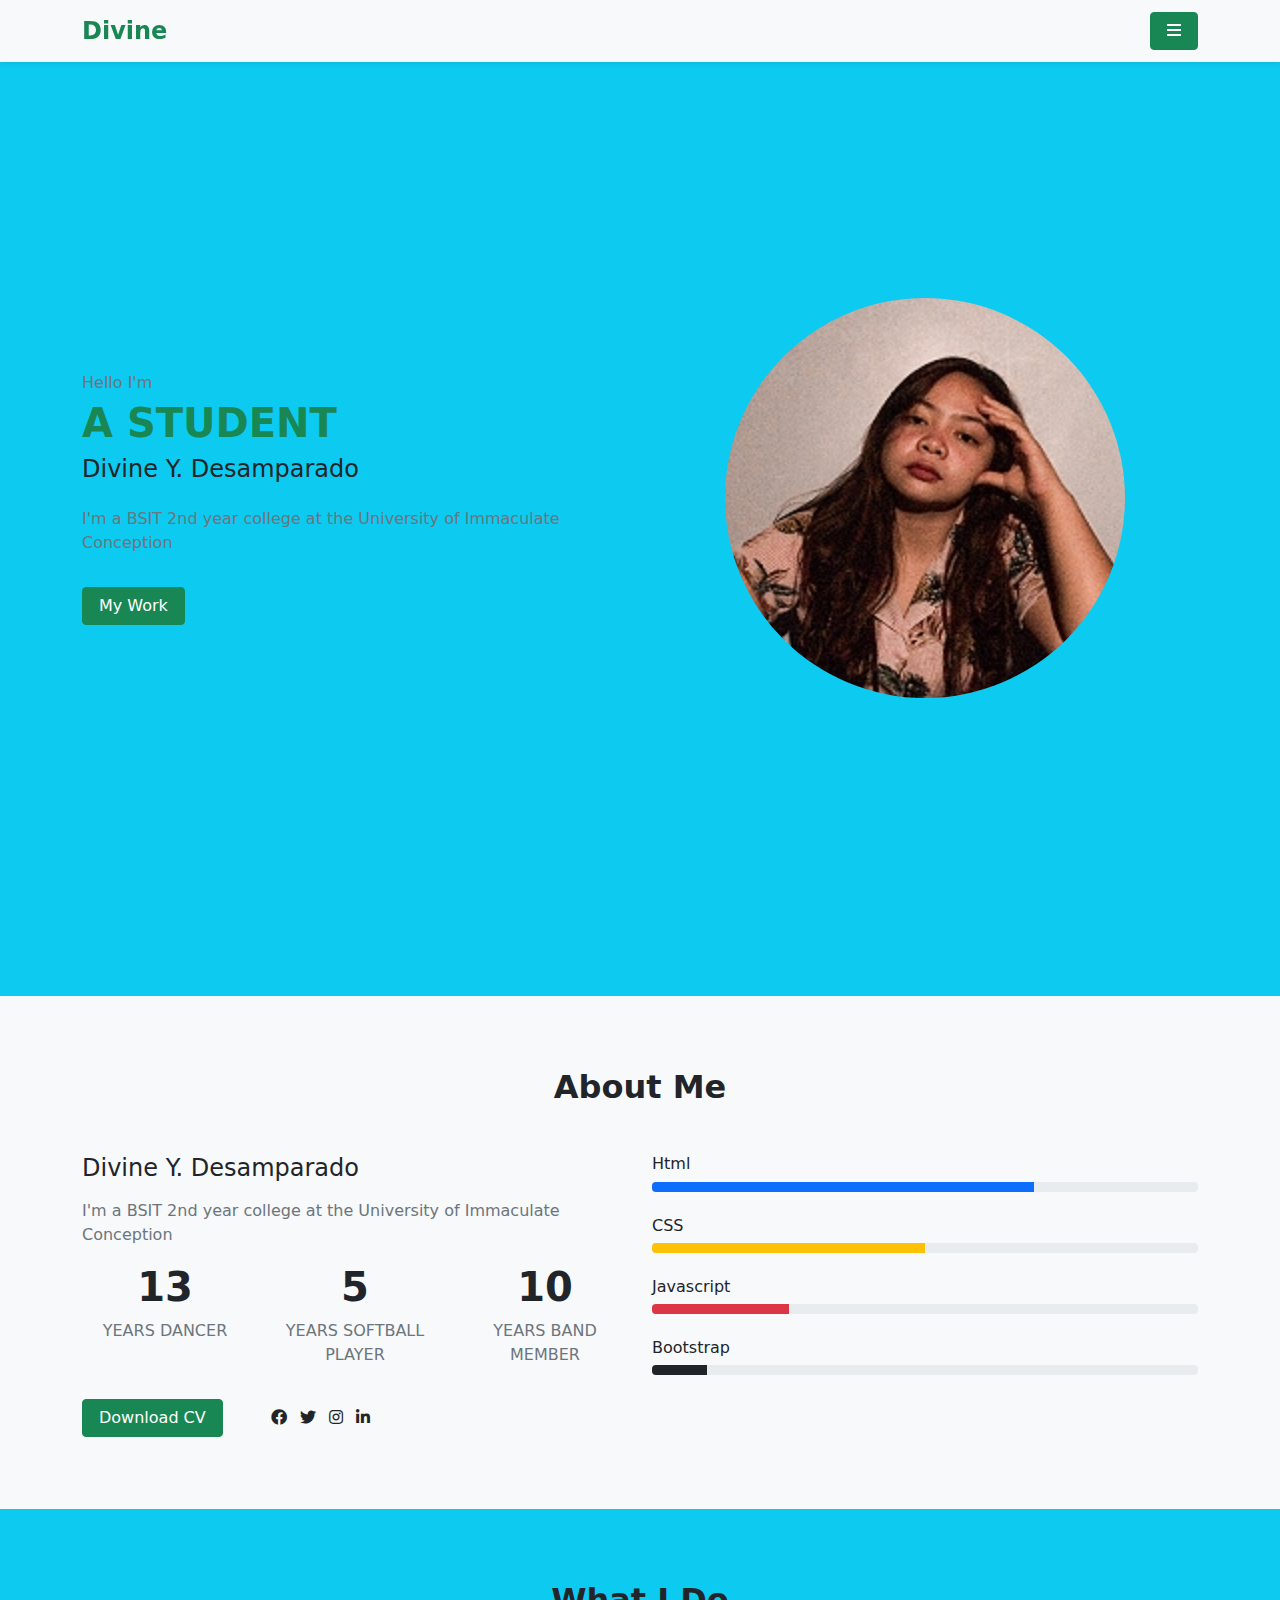
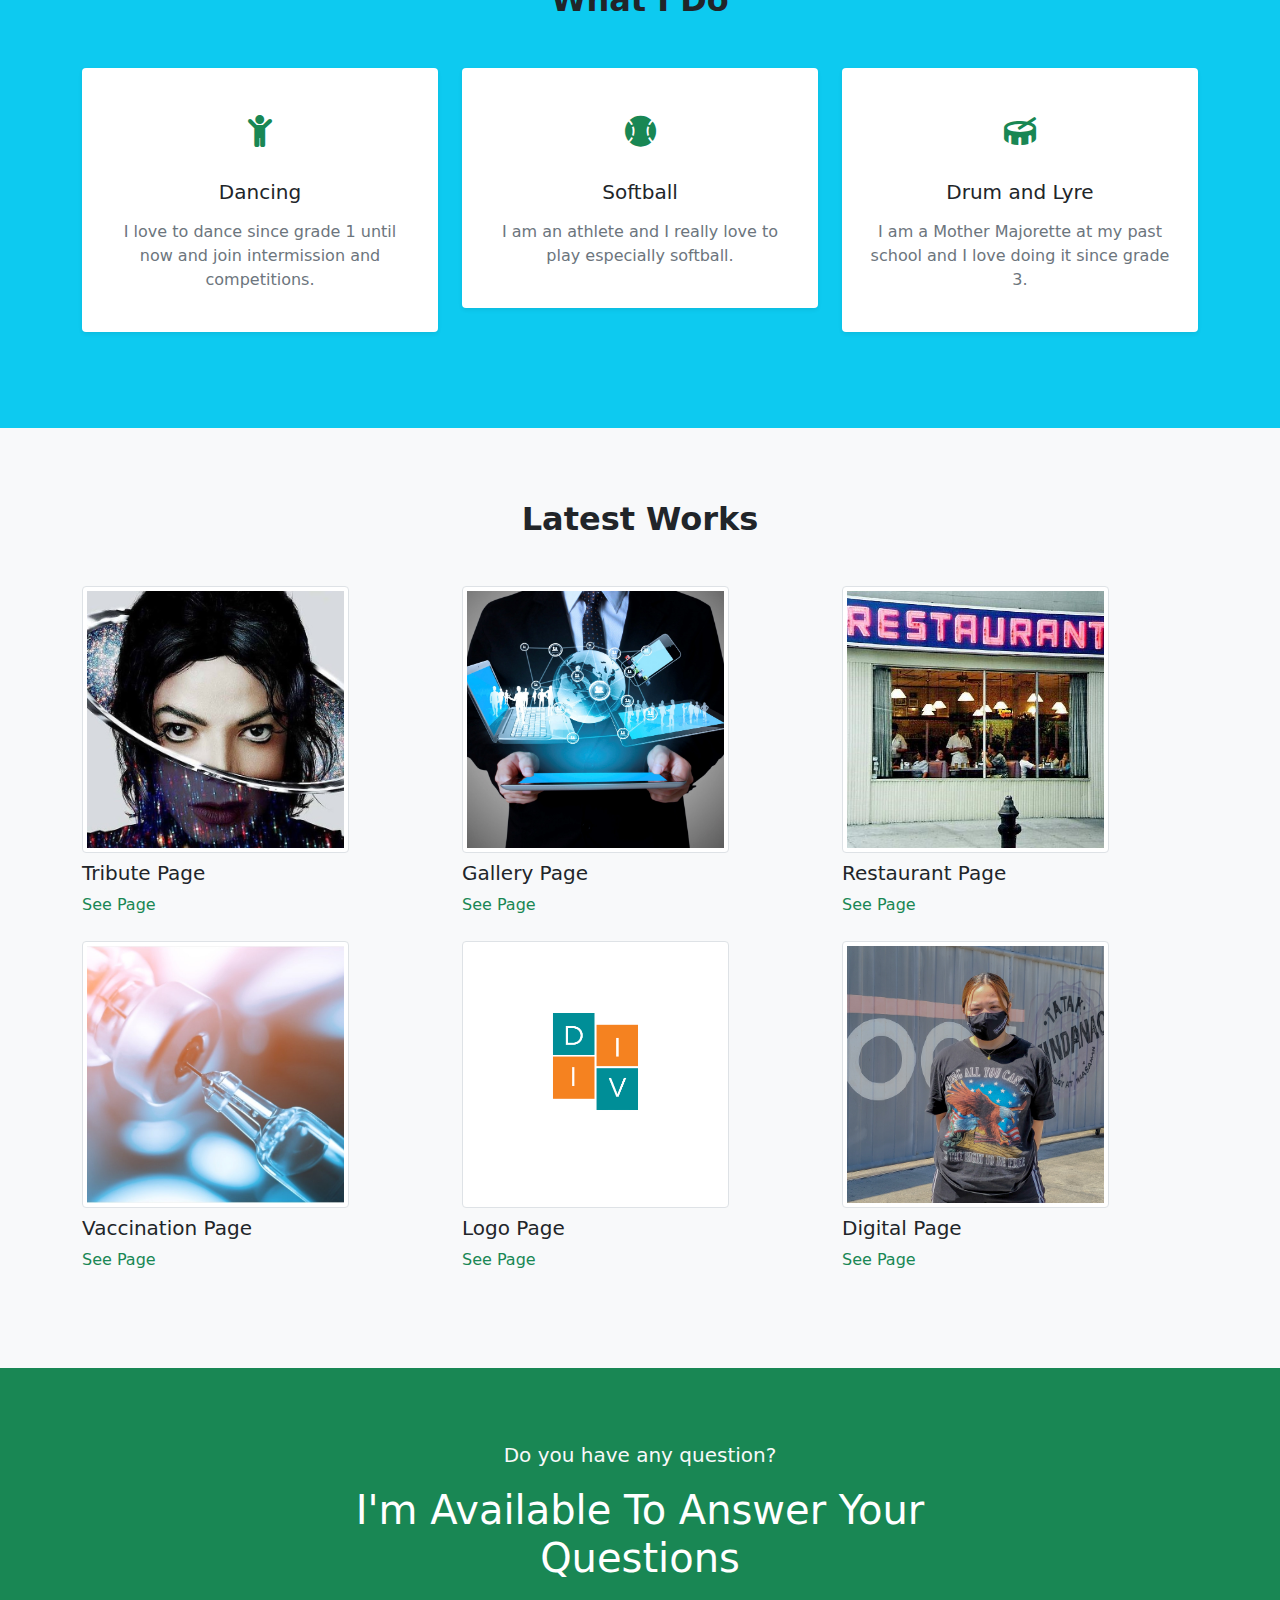
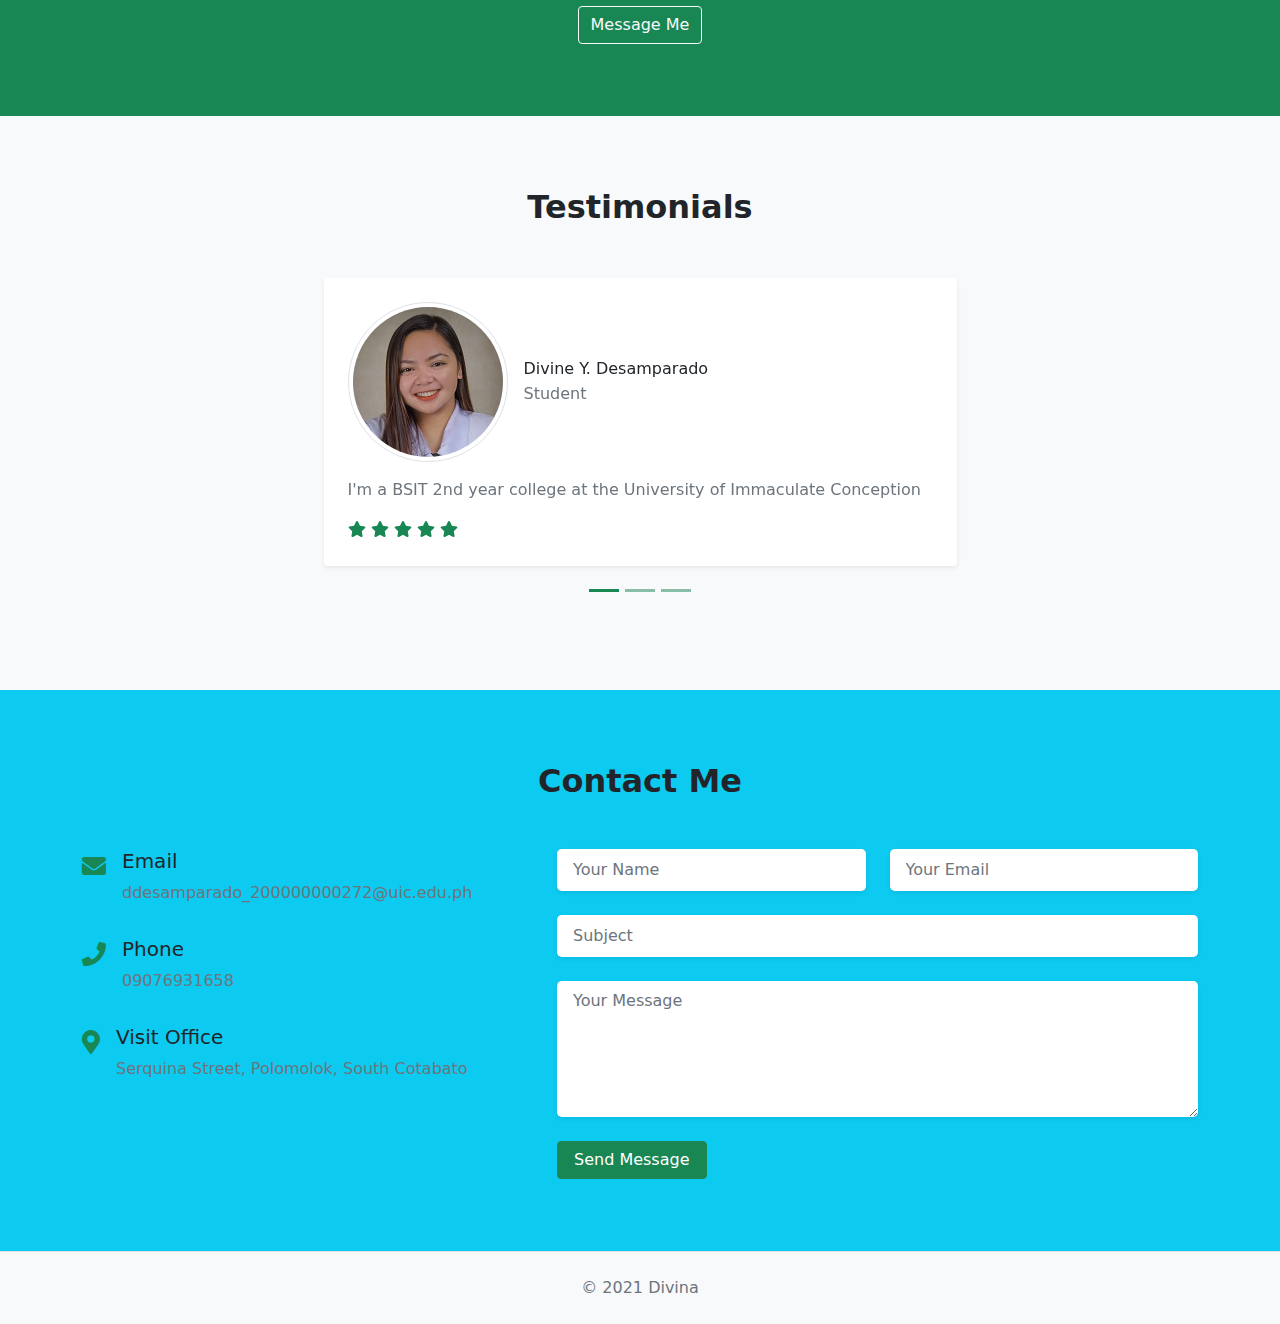
<file: index.html>
<!DOCTYPE html>
<html lang="en">
<head>
    <meta charset="UTF-8">
    <meta http-equiv="X-UA-Compatible" content="IE=edge">
    <meta name="viewport" content="width=device-width, initial-scale=1.0">
    <title>Document</title>
    <link rel="stylesheet" href="css/font-awesome.min.css">
    <link rel="stylesheet" href="css/bootstrap.min.css">
</head>
<body class="bg-light">
    
    <nav class="navbar navbar-light fixed-top bg-light shadow-sm">
        <div class="container-lg">
          <a class="navbar-brand text-success fw-bold fs-4" href="#">Divine</a>
          <div class="dropdown">
            <button class="btn btn-secondary btn-success px-3" type="button" id="dropdownMenuButton1" data-bs-toggle="dropdown" aria-expanded="false">
            <i class="fas fa-bars"></i>
            </button>
            <ul class="dropdown-menu dropdown-menu-end" aria-labelledby="dropdownMenuButton1">
              <li><a class="dropdown-item" href="#home">Home</a></li>
              <li><a class="dropdown-item" href="#about">About</a></li>
              <li><a class="dropdown-item" href="#services">Services</a></li>
              <li><a class="dropdown-item" href="#portfolio">Portfolio</a></li>
              <li><a class="dropdown-item" href="#testimonials">Testimonials</a></li>
              <li><a class="dropdown-item" href="#contact">Contact</a></li>
            </ul>
          </div>
        </div>
      </nav>


      <section class="home bg-info py-5" id="home">
          <div class="container-lg">
              <div class="row min-vh-100 align-items-center align-content-center">
                  <div class="col-md-6 mt-5 mt-md-0">
                      <div class="home-img text-center">
                          <img src="images/d.jpg" class="rounded-circle mw-100" alt="profile img">
                      </div>
                  </div>
                  <div class="col-md-6 mt-5 mt-md-0 order-md-first">
                      <div class="home-text">
                          <p class="text-muted mb-1">Hello I'm</p>
                          <h1 class="text-success text-uppercase fs-1 fw-bold">A Student</h1>
                          <h2 class="fs-4">Divine Y. Desamparado</h2>
                          <p class="mt-4 text-muted">I'm a BSIT 2nd year college at the University of Immaculate Conception</p>
                          <a href="#portfolio" class="btn btn-success px-3 mt-3">My Work</a>
                      </div>
                </div>
              </div>
          </div>
      </section>

      <section class="about py-5" id="about">
          <div class="container-lg py-4">
              <div class="row justify-content-center">
                  <div class="col-lg-8">
                      <div class="section-title text-center">
                          <h2 class="fw-bold mb-5">About Me</h2>
                      </div>
                  </div>
              </div>
              <div class="row">
                  <div class="col-md-6">
                    <div class="about-text">
                        <h3 class="fs-4 mb-3">Divine Y. Desamparado</h3>
                        <p class="text-muted">I'm a BSIT 2nd year college at the University of Immaculate Conception</p>
                    </div>
                    <div class="row text-center text-uppercase my-3">
                        <div class="col-sm-4">
                            <div class="fact-item">
                                <h4 class="fs-1 fw-bold">13</h4>
                                <p class="text-muted">Years Dancer</p>
                            </div>
                        </div>
                    
                        <div class="col-sm-4">
                            <div class="fact-item">
                                <h4 class="fs-1 fw-bold">5</h4>
                                <p class="text-muted">Years Softball Player</p>
                            </div>
                        </div>
                        <div class="col-sm-4">
                            <div class="fact-item">
                                <h4 class="fs-1 fw-bold">10</h4>
                                <p class="text-muted">Years Band Member</p>
                            </div>
                        </div>
                    </div>
                    <div class="row">
                        <div class="col-lg-12 d-flex align-items-center">
                            <a href="#" class="btn px-3 btn-success me-5">Download CV</a>
                            <div class="social-links">
                                <a href="#" class="text-dark me-2"><i class="fab fa-facebook"></i></a>
                                <a href="#" class="text-dark me-2"><i class="fab fa-twitter"></i></a>
                                <a href="#" class="text-dark me-2"><i class="fab fa-instagram"></i></a>
                                <a href="#" class="text-dark me-2"><i class="fab fa-linkedin-in"></i></a>
                            </div>
                        </div>
                    </div>
                </div>
                <div class="col-md-6 mt-5 mt-md-0">
                    <div class="skill-item mb-4">
                        <h3 class="fs-6">Html</h3>
                        <div class="progress" style="height: 10px;">
                            <div class="progress-bar bg-primary" role="progressbar" style="width: 70%;" aria-valuenow="70" aria-valuemin="0" aria-valuemax="100"></div>
                          </div>
                    </div>
                    <div class="skill-item mb-4">
                        <h3 class="fs-6">CSS</h3>
                        <div class="progress" style="height: 10px;">
                            <div class="progress-bar bg-warning" role="progressbar" style="width: 50%;" aria-valuenow="50" aria-valuemin="0" aria-valuemax="100"></div>
                          </div>
                    </div>
                    <div class="skill-item mb-4">
                        <h3 class="fs-6">Javascript</h3>
                        <div class="progress" style="height: 10px;">
                            <div class="progress-bar bg-danger" role="progressbar" style="width: 25%;" aria-valuenow="25" aria-valuemin="0" aria-valuemax="100"></div>
                          </div>
                    </div>
                    <div class="skill-item mb-4">
                        <h3 class="fs-6">Bootstrap</h3>
                        <div class="progress" style="height: 10px;">
                            <div class="progress-bar bg-dark" role="progressbar" style="width: 10%;" aria-valuenow="10" aria-valuemin="0" aria-valuemax="100"></div>
                          </div>
                    </div>
                </div>
              </div>
          </div>
      </section>

      <section class="services bg-info py-5" id="services">
          <div class="container-lg py-4">
            <div class="row justify-content-center">
                <div class="col-lg-8">
                    <div class="section-title text-center">
                        <h2 class="fw-bold mb-5">What I Do</h2>
                    </div>
                </div>
            </div>
            <div class="row text-center">
                <div class="col-md-6 col-lg-4  mb-4">
                    <div class="service-item shadow-sm p-4 rounded bg-white">
                        <div class="icon my-3 text-success fs-2">
                            <i class="fas fa-child"></i>
                        </div>
                        <h3 class="fs-5 py-2">Dancing</h3>
                        <p class="text-muted">I love to dance since grade 1 until now and join intermission and competitions.</p>
                    </div>
                </div>
                <div class="col-md-6 col-lg-4 mb-4">
                    <div class="service-item shadow-sm p-4 rounded bg-white">
                        <div class="icon my-3 text-success fs-2">
                            <i class="fas fa-baseball-ball"></i>
                        </div>
                        <h3 class="fs-5 py-2">Softball</h3>
                        <p class="text-muted">I am an athlete and I really love to play especially softball.</p>
                    </div>
                </div>
                <div class="col-md-6 col-lg-4 mb-4">
                    <div class="service-item shadow-sm p-4 rounded bg-white">
                        <div class="icon my-3 text-success fs-2">
                            <i class="fas fa-drum"></i>
                        </div>
                        <h3 class="fs-5 py-2">Drum and Lyre</h3>
                        <p class="text-muted">I am a Mother Majorette at my past school and I love doing it since grade 3.</p>
                    </div>
                </div>
            </div>
          </div>
      </section>

      <section class="portfolio py-5" id="portfolio">
          <div class="container-lg py-4">
            <div class="row justify-content-center">
                <div class="col-lg-8">
                    <div class="section-title text-center">
                        <h2 class="fw-bold mb-5">Latest Works</h2>
                    </div>
                </div>
            </div>
            <div class="row">
                <div class="col-md-6 col-lg-4">
                    <div class="portfolio-item">
                        <img src="images/mj.jpg" class="w-75 img-thumbnail" alt="portfolio item">
                        <h3 class="text-capitalize fs-5 my-2">Tribute Page</h3>
                        <p class="mb-4"><a href="DemoPages/tribute/tribute.html" class="text-success text-decoration-none">See Page</a></p>
                    </div>
                </div>
                <div class="col-md-6 col-lg-4">
                    <div class="portfolio-item">
                        <img src="images/tech.jpg" class="w-75 img-thumbnail" alt="portfolio item">
                        <h3 class="text-capitalize fs-5 my-2">Gallery Page</h3>
                        <p class="mb-4"><a href="DemoPages/gallery/gallery.html" class="text-success text-decoration-none">See Page</a></p>
                    </div>
                </div>
                <div class="col-md-6 col-lg-4">
                    <div class="portfolio-item">
                        <img src="images/rest.jpg" class="w-75 img-thumbnail" alt="portfolio item">
                        <h3 class="text-capitalize fs-5 my-2">Restaurant Page</h3>
                        <p class="mb-4"><a href="DemoPages/restaurant/myrestaurant.html" class="text-success text-decoration-none">See Page</a></p>
                    </div>
                </div>
                <div class="col-md-6 col-lg-4">
                    <div class="portfolio-item">
                        <img src="images/vac.jpg" class="w-75 img-thumbnail" alt="portfolio item">
                        <h3 class="text-capitalize fs-5 my-2">Vaccination Page</h3>
                        <p class="mb-4"><a href="DemoPages/form/vaccination.html" class="text-success text-decoration-none">See Page</a></p>
                    </div>
                </div>
                <div class="col-md-6 col-lg-4">
                    <div class="portfolio-item">
                        <img src="images/logo.png" class="w-75 img-thumbnail" alt="portfolio item">
                        <h3 class="text-capitalize fs-5 my-2">Logo Page</h3>
                        <p class="mb-4"><a href="#" class="text-success text-decoration-none">See Page</a></p>
                    </div>
                </div>
                <div class="col-md-6 col-lg-4">
                    <div class="portfolio-item">
                        <img src="images/20210722_094744.jpg" class="w-75 img-thumbnail" alt="portfolio item">
                        <h3 class="text-capitalize fs-5 my-2">Digital Page</h3>
                        <p class="mb-4"><a href="Divine/index.html" class="text-success text-decoration-none">See Page</a></p>
                    </div>
                </div>
            </div>
          </div>
      </section>

      <section class="freelancer-available py-5 bg-success">
          <div class="container-lg py-4">
              <div class="row justify-content-center">
                  <div class="col-lg-8 text-center">
                      <p class="text-light fs-5">Do you have any question?</p>
                      <h2 class="fs-1 text-white mb-4">I'm Available To Answer Your Questions</h2>
                      <a href="#contact" class="btn btn-outline-light">Message Me</a>
                  </div>
              </div>
          </div>
      </section>


      <section class="testimonials py-5" id="testimonials">
          <div class="container-lg py-4">
            <div class="row justify-content-center">
                <div class="col-lg-8">
                    <div class="section-title text-center">
                        <h2 class="fw-bold mb-5">Testimonials</h2>
                    </div>
                </div>
            </div>
            <div class="row justify-content-center">
                <div class="col-lg-8 col-xl-7">
                    <div id="carousel1" class="carousel slide" data-bs-ride="carousel">
                        <ol class="carousel-indicators">
                          <li data-bs-target="#carousel1" data-bs-slide-to="0" class="active bg-success" ></li>
                          <li class="bg-success" data-bs-target="#carousel1" data-bs-slide-to="1"></li>
                          <li  class="bg-success" data-bs-target="#carousel1" data-bs-slide-to="2"></li>
                        </ol>
                        
                        <div class="carousel-inner p-1">
                    <div class="testi-item carousel-item active bg-white shadow-sm rounded p-4 mb-5">
                        <div class="testi-author-info d-flex align-items-center">
                            <img src="images/n.jpg" class="img-thumbnail rounded-circle" alt="author img">
                            <div class="author ms-3">
                                <h3 class="fs-6 mb-1">Divine Y. Desamparado</h3>
                                <p class="text-muted m-0">Student</p>
                            </div>
                        </div>
                        <p class="text-muted mt-3">I'm a BSIT 2nd year college at the University of Immaculate Conception</p>
                        <div class="rating text-success">
                            <i class="fas fa-star"></i>
                            <i class="fas fa-star"></i>
                            <i class="fas fa-star"></i>
                            <i class="fas fa-star"></i>
                            <i class="fas fa-star"></i>
                        </div>
                    </div>
                    <div class="testi-item carousel-item bg-white shadow-sm rounded p-4 mb-5"">
                        <div class="testi-author-info d-flex align-items-center">
                            <img src="images/c.jpg" class="img-thumbnail rounded-circle" alt="author img">
                            <div class="author ms-3">
                                <h3 class="fs-6 mb-1">Divine Y. Desamparado</h3>
                                <p class="text-muted m-0">Student</p>
                            </div>
                        </div>
                        <p class="text-muted mt-3">I'm a BSIT 2nd year college at the University of Immaculate Conception</p>
                        <div class="rating text-success">
                            <i class="fas fa-star"></i>
                            <i class="fas fa-star"></i>
                            <i class="fas fa-star"></i>
                            <i class="fas fa-star"></i>
                            <i class="fas fa-star"></i>
                        </div>
                    </div>
                    <div class="testi-item carousel-item bg-white shadow-sm rounded p-4 mb-5"">
                        <div class="testi-author-info d-flex align-items-center">
                            <img src="images/e.jpg" class="img-thumbnail rounded-circle" alt="author img">
                            <div class="author ms-3">
                                <h3 class="fs-6 mb-1">Divine Y. Desamparado</h3>
                                <p class="text-muted m-0">Student</p>
                            </div>
                        </div>
                        <p class="text-muted mt-3">I'm a BSIT 2nd year college at the University of Immaculate Conception</p>
                        <div class="rating text-success">
                            <i class="fas fa-star"></i>
                            <i class="fas fa-star"></i>
                            <i class="fas fa-star"></i>
                            <i class="fas fa-star"></i>
                            <i class="fas fa-star"></i>
                        </div>
                    </div>
                    </div>
                    </div>
                </div>
            </div>
          </div>
      </section>


      <section class="contact bg-info py-5" id="contact">
          <div class="container-lg py-4">
            <div class="row justify-content-center">
                <div class="col-lg-8">
                    <div class="section-title text-center">
                        <h2 class="fw-bold mb-5">Contact Me</h2>
                    </div>
                </div>
            </div>
            <div class="row">
                <div class="col-md-5">
                    <div class="contact-item d-flex mb-3">
                        <div class="icon fs-4 text-success">
                            <i class="fas fa-envelope"></i>
                        </div>
                        <div class="text ms-3">
                            <h3 class="fs-5">Email</h3>
                            <p class="text-muted">ddesamparado_200000000272@uic.edu.ph</p>
                        </div>
                    </div>
                    <div class="contact-item d-flex mb-3">
                        <div class="icon fs-4 text-success">
                            <i class="fas fa-phone"></i>
                        </div>
                        <div class="text ms-3">
                            <h3 class="fs-5">Phone</h3>
                            <p class="text-muted">09076931658</p>
                        </div>
                    </div>
                    <div class="contact-item d-flex mb-3">
                        <div class="icon fs-4 text-success">
                            <i class="fas fa-map-marker-alt"></i>
                        </div>
                        <div class="text ms-3">
                            <h3 class="fs-5">Visit Office</h3>
                            <p class="text-muted">Serquina Street, Polomolok, South Cotabato</p>
                        </div>
                    </div>
                </div>
                <div class="col-md-7">
                    <div class="contact-form">
                        <form>
                            <div class="row">
                                <div class="col-lg-6 mb-4">
                                    <input type="text" placeholder="Your Name" class="form-control form-control-lg fs-6 border-0 shadow-sm">
                                </div>
                                <div class="col-lg-6 mb-4">
                                    <input type="text" placeholder="Your Email" class="form-control form-control-lg fs-6 border-0 shadow-sm">
                                </div>
                            </div>
                            <div class="row">
                                <div class="col-lg-12 mb-4">
                                    <input type="text" placeholder="Subject" class="form-control form-control-lg fs-6 border-0 shadow-sm">
                                </div>
                            </div>
                            <div class="row">
                                <div class="col-lg-12 mb-4">
                                    <textarea rows="5" placeholder="Your Message" class="form-control form-control-lg fs-6 border-0 shadow-sm"></textarea>
                                </div>
                            </div>
                            <div class="row">
                                <div class="col-lg-12">
                                    <button type="submit" class="btn btn-success px-3">Send Message</button>
                                </div>
                            </div>
                        </form>
                    </div>
                </div>
            </div>
          </div>
      </section>


      <footer class="footer border-top py-4">
          <div class="container-lg">
              <div class="row">
                  <div class="col-lg-12">
                      <p class="m-0 text-center text-muted">&copy; 2021 Divina</p>
                  </div>
              </div>
          </div>
      </footer>

    <script src="js/bootstrap.bundle.min.js"></script>
</body>
</html>
</file>
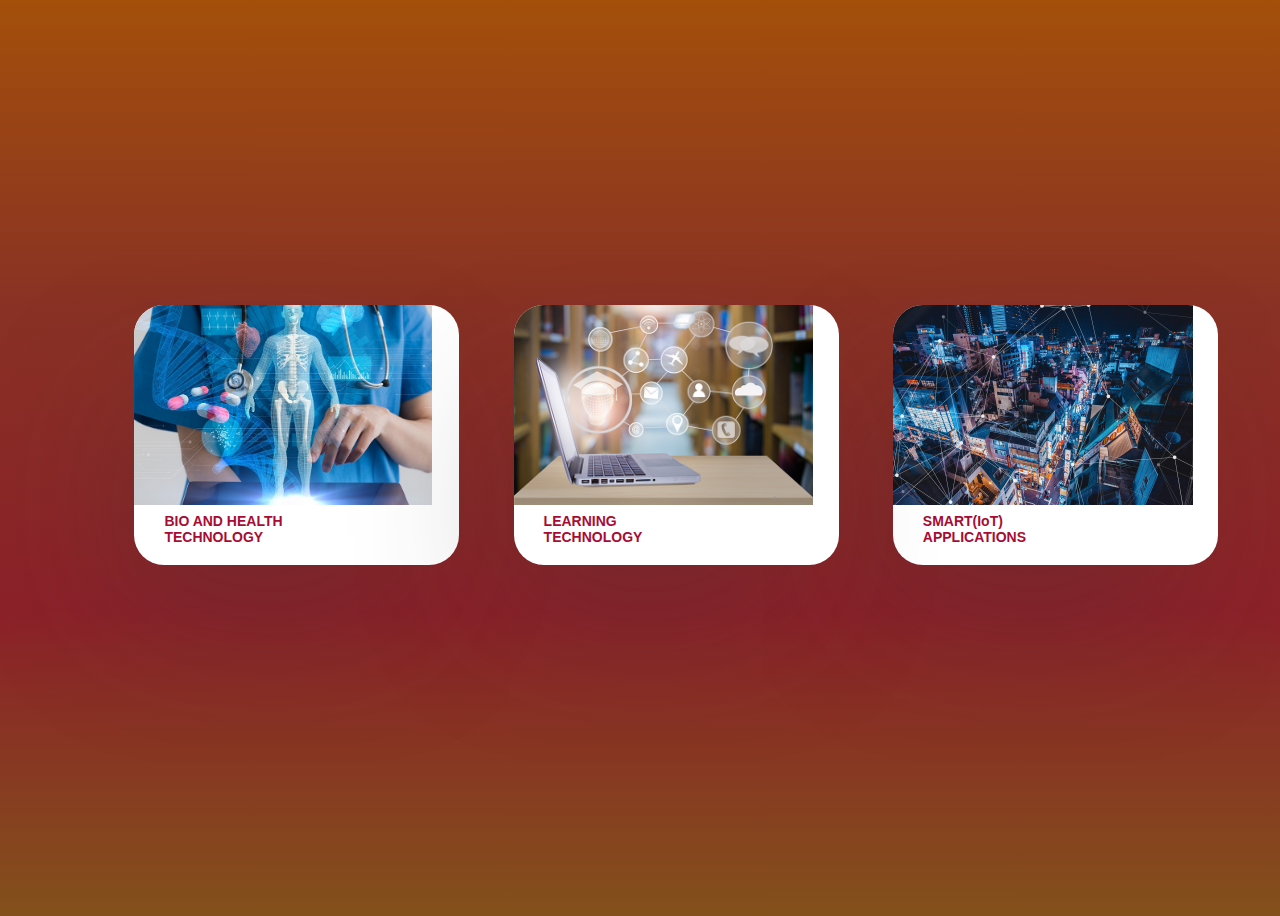
<file: DemoPages/gallery/gallery.html>
<!DOCTYPE html>
<html lang="en">
<head>
    <meta charset="UTF-8">
    <meta http-equiv="X-UA-Compatible" content="IE=edge">
    <meta name="viewport" content="width=device-width, initial-scale=1.0">
    <title>Gallery</title>
    <link rel="stylesheet" href="gallery.css">
</head>
<body>
  
    <div class="tech">
        <div class="tech-image">
            <a href="trends/biohealth.html">
          <img src="images/new.jpg" alt="Bio">
        </a>
        </div>
        
        <div class="tech-details">
          <span class="tech-name">BIO AND HEALTH TECHNOLOGY</span>
          </div>
        </div>
      </div>
      
      <div class="tech">
        <div class="tech-image">
            <a href="trends/iot.html">
          <img src="images/e.jpg" alt="iot" />
        </a>
        </div>
        
        <div class="tech-details">
          <span class="tech-name">SMART(IoT) APPLICATIONS</span>
          </div>
        </div>
      </div>
      
      <div class="tech">
        <div class="tech-image">
          <a href="trends/learning.html">
              <img src="images/learn.jpg" alt="Learn" />
          </a>
        </div>
        
        <div class="tech-details">
            <a href="D:\WebDev\Divine\DemoPages\trends\learning.html"></a>
          <span class="tech-name">LEARNING TECHNOLOGY</span>
          </div>
        </div>
      </div>
</body>
</html>
</file>
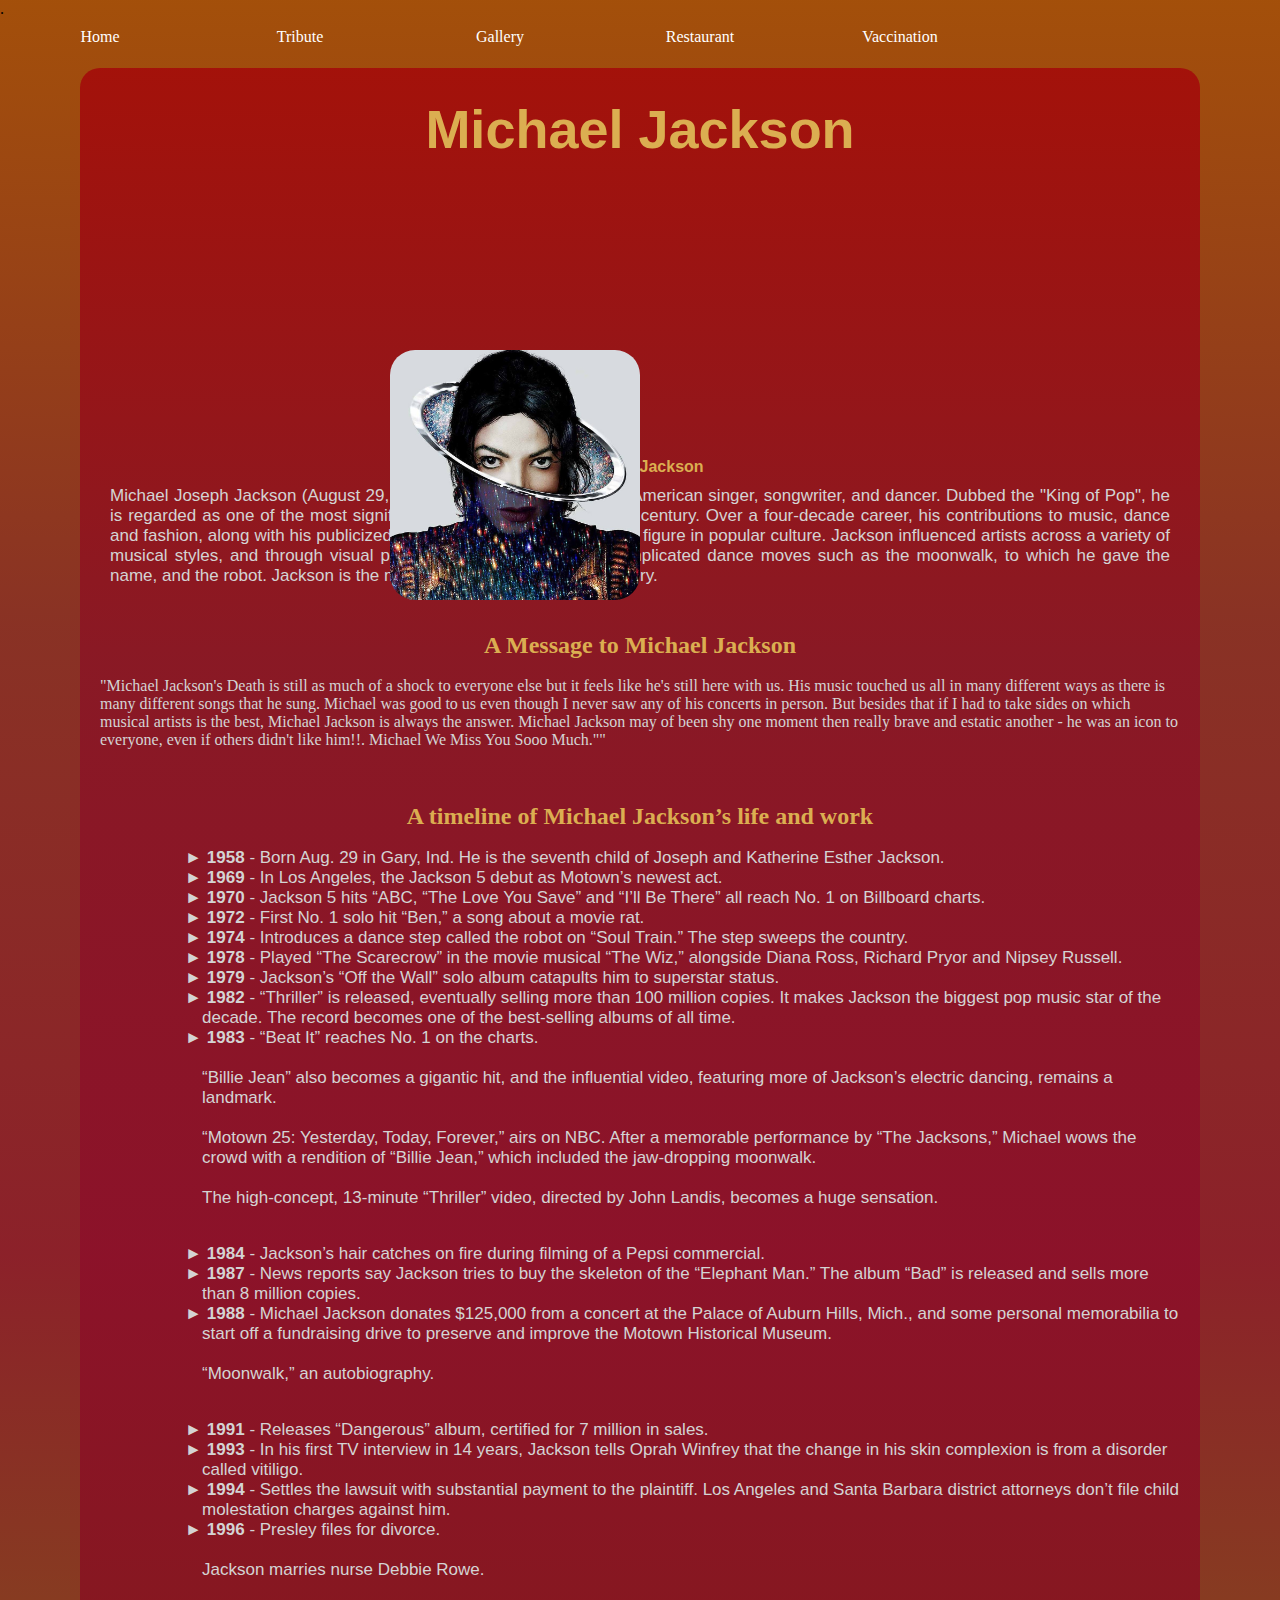
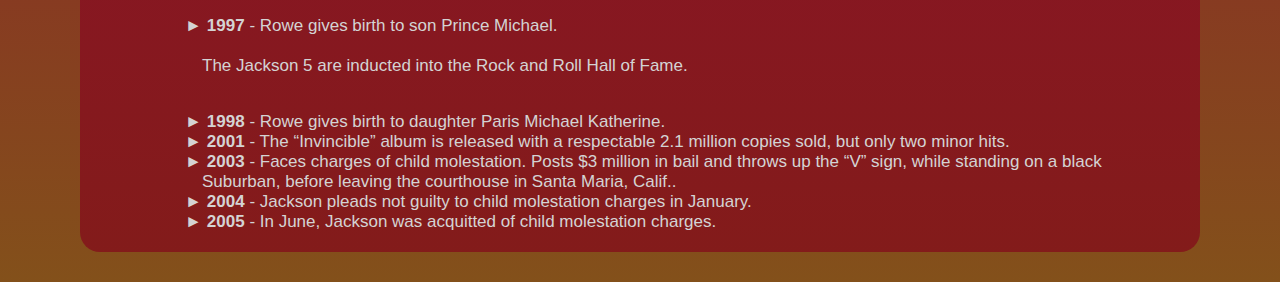
<file: DemoPages/tribute/tribute.html>
<!DOCTYPE html>
<html lang="en">
<head>
    <meta charset="UTF-8">
    <meta http-equiv="X-UA-Compatible" content="IE=edge">
    <meta name="viewport" content="width=device-width, initial-scale=1.0">
    <title>Tribute Page</title>
    <link rel="stylesheet" href="tribute.css">
    <link rel="preconnect" href="https://fonts.googleapis.com">
    <link rel="preconnect" href="https://fonts.gstatic.com" crossorigin>
    <link href="https://fonts.googleapis.com/css2?family=Roboto:ital,wght@0,300;1,300&display=swap" rel="stylesheet">
</head>
<body class="container">
    .<div class="box">
        <ul type="none">
            <li><a href="../../index.html">Home</a></li>
            <li><a href="tribute.html">Tribute</a></li>
            <li><a href="../gallery/gallery.html">Gallery</a></li>
            <li><a href="../restaurant/myrestaurant.html">Restaurant</a></li>
            <li><a href="../form/vaccination.html">Vaccination</a></li>
        </ul>
    </div>
    <div class="outer">
      <div class="header" id="top">
    <h1 class="text-center">Michael Jackson</h1></div><br><br><br><br><br><br><br>
      <div class="row">
        <div class="mj">
            <img src="images/mj.jpg" 
            alt="mj"><br><br><br><br><br><br><br><br><br>
            </div>
          <div class="caption">
            <h4 class="head">Michael Jackson</h4>
            </div>

      </div>
      <div class="content">
        <div class="intro">
        <p>Michael Joseph Jackson (August 29, 1958 – June 25, 2009) was an American singer, songwriter, and dancer. 
            Dubbed the "King of Pop", he is regarded as one of the most significant cultural figures of the 20th century. 
            Over a four-decade career, his contributions to music, dance and fashion, along with his publicized personal life, made him a global figure in popular culture. 
            Jackson influenced artists across a variety of musical styles, and through visual presentation. 
            He popularized complicated dance moves such as the moonwalk, to which he gave the name, and the robot. 
            Jackson is the most awarded music artist in history.</p><br><br>
          </div>
          <div class="message">
            <h2 class="header">A Message to Michael Jackson</h2>
            <p><br>
                "Michael Jackson's Death is still as much of a shock to everyone else but it feels like he's still here with us. 
                His music touched us all in many different ways as there is many different songs that he sung. 
                Michael was good to us even though I never saw any of his concerts in person. 
                But besides that if I had to take sides on which musical artists is the best, Michael Jackson is always the answer. 
                Michael Jackson may of been shy one moment then really brave and estatic another - he was an icon to everyone, even if others didn't like him!!. 
                Michael We Miss You Sooo Much.""
            </p><br><br><br>
          </div>
        <div class="timeline">
          <h2 class="header">A timeline of Michael Jackson’s life and work</h2>
          <ul><br>
            <li><strong>1958</strong> - Born Aug. 29 in Gary, Ind. He is the seventh child of Joseph and Katherine Esther Jackson.</li>
            <li><strong>1969</strong> - In Los Angeles, the Jackson 5 debut as Motown’s newest act.</li>
            <li><strong>1970</strong> - Jackson 5 hits “ABC, “The Love You Save” and “I’ll Be There” all reach No. 1 on Billboard charts.</li>
            <li><strong>1972</strong> - First No. 1 solo hit “Ben,” a song about a movie rat.</li>
            <li><strong>1974</strong> - Introduces a dance step called the robot on “Soul Train.” The step sweeps the country.</li>
            <li><strong>1978</strong> - Played “The Scarecrow” in the movie musical “The Wiz,” alongside Diana Ross, Richard Pryor and Nipsey Russell.</li>
            <li><strong>1979</strong> - Jackson’s “Off the Wall” solo album catapults him to superstar status.</li>
            <li><strong>1982</strong> - “Thriller” is released, eventually selling more than 100 million copies. It makes Jackson the biggest pop music star of the decade. The record becomes one of the best-selling albums of all time.</li>
            <li><strong>1983</strong> - “Beat It” reaches No. 1 on the charts.
                <br><br>“Billie Jean” also becomes a gigantic hit, and the influential video, featuring more of Jackson’s electric dancing, remains a landmark.
                <br><br>“Motown 25: Yesterday, Today, Forever,” airs on NBC. After a memorable performance by “The Jacksons,” Michael wows the crowd with a rendition of “Billie Jean,” which included the jaw-dropping moonwalk.
                <br><br>The high-concept, 13-minute “Thriller” video, directed by John Landis, becomes a huge sensation.</li><br><br>
            <li><strong>1984</strong> - Jackson’s hair catches on fire during filming of a Pepsi commercial.</li>
            <li><strong>1987</strong> - News reports say Jackson tries to buy the skeleton of the “Elephant Man.” The album “Bad” is released and sells more than 8 million copies.</li>
            <li><strong>1988</strong> - Michael Jackson donates $125,000 from a concert at the Palace of Auburn Hills, Mich., and some personal memorabilia to start off a fundraising drive to preserve and improve the Motown Historical Museum.
                <br><br> “Moonwalk,” an autobiography.</li><br><br>
            <li><strong>1991</strong> - Releases “Dangerous” album, certified for 7 million in sales.</li>
            <li><strong>1993</strong> - In his first TV interview in 14 years, Jackson tells Oprah Winfrey that the change in his skin complexion is from a disorder called vitiligo.</li>
            <li><strong>1994</strong> - Settles the lawsuit with substantial payment to the plaintiff. Los Angeles and Santa Barbara district attorneys don’t file child molestation charges against him.</li>
            <li><strong>1996</strong> - Presley files for divorce.
                <br><br>Jackson marries nurse Debbie Rowe.</li><br><br>
            <li><strong>1997</strong> - Rowe gives birth to son Prince Michael.
                <br><br>The Jackson 5 are inducted into the Rock and Roll Hall of Fame.</li><br><br>
            <li><strong>1998</strong> - Rowe gives birth to daughter Paris Michael Katherine.</li>
            <li><strong>2001</strong> - The “Invincible” album is released with a respectable 2.1 million copies sold, but only two minor hits.</li>
            <li><strong>2003</strong> - Faces charges of child molestation. Posts $3 million in bail and throws up the “V” sign, while standing on a black Suburban, before leaving the courthouse in Santa Maria, Calif..</li>
            <li><strong>2004</strong> - Jackson pleads not guilty to child molestation charges in January.</li>
            <li><strong>2005</strong> - In June, Jackson was acquitted of child molestation charges.</li>
          </ul>
        </div>

      </body>
</html>
</file>
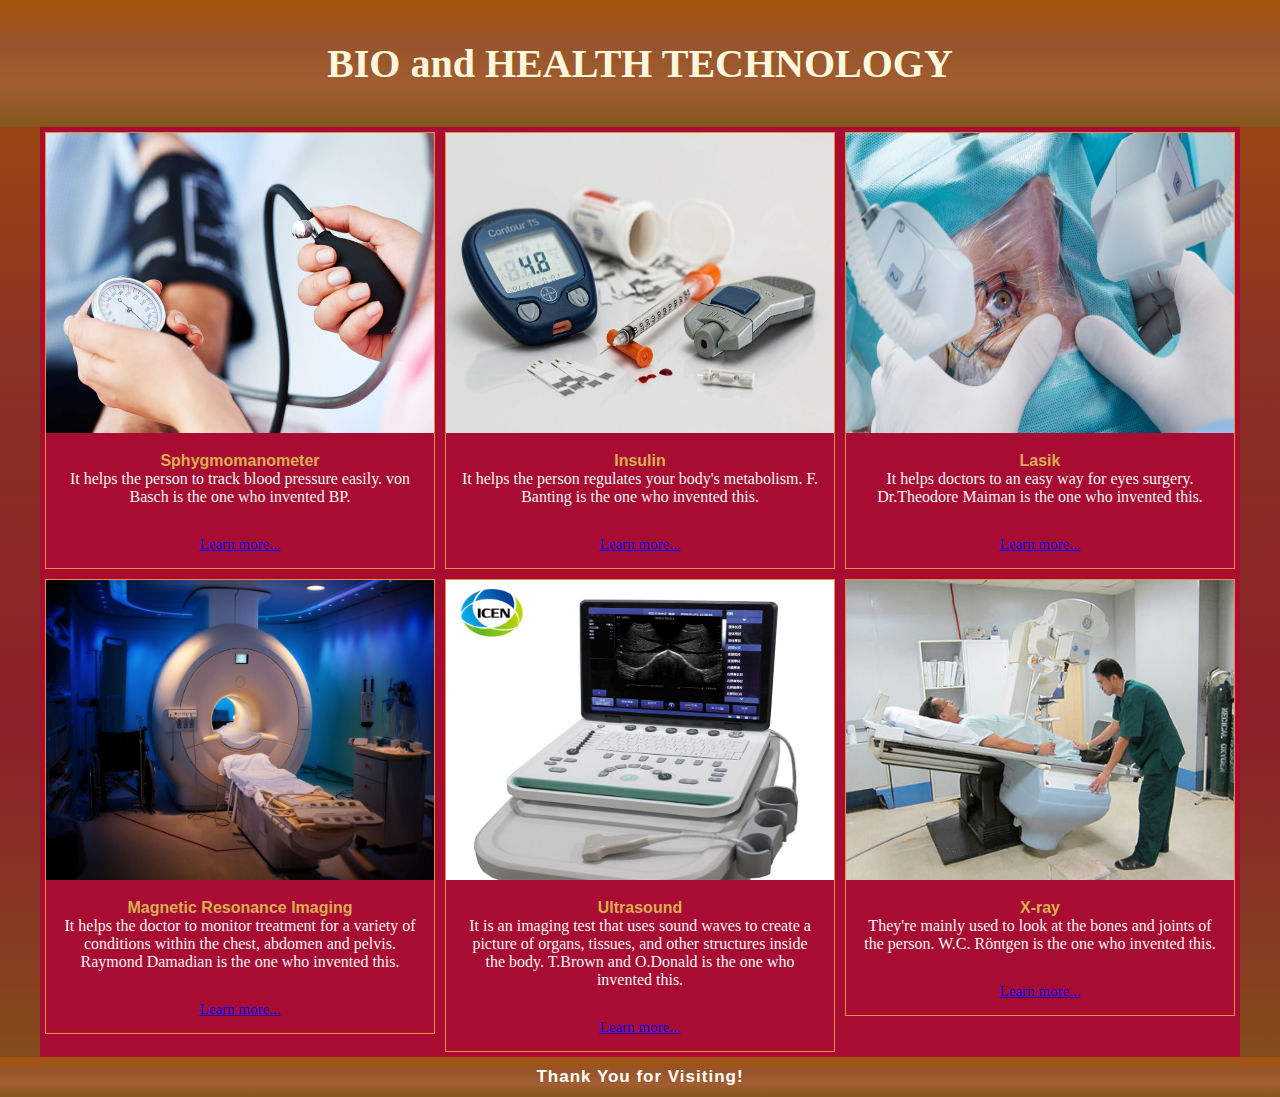
<file: DemoPages/gallery/trends/biohealth.html>
<!DOCTYPE html>
<html lang="en">
<head>
    <meta charset="UTF-8">
    <meta http-equiv="X-UA-Compatible" content="IE=edge">
    <meta name="viewport" content="width=device-width, initial-scale=1.0">
    <title>Bio and Health Technology</title>
    <link rel="stylesheet" href="trends.css">
</head>
<body>
    <nav>
        <p>BIO and HEALTH TECHNOLOGY</p>
        </nav>
    <div class="container">
        <div class="trends">
            <img src="images/bps.jpg">
            <div class="desc"><span>Sphygmomanometer</span><br>It helps the person to track blood pressure easily.
                von Basch is the one who invented BP.</div>
            <p><a href="https://www.adctoday.com/learning-center/about-sphygmomanometers/history-sphygmomanometer" target="_blank">Learn more...</a></p>
        </div>
        <div class="trends">
            <img src="images/insulin.jpg">
            <div class="desc"><span>Insulin</span><br>It helps the person regulates your body's metabolism.
            F. Banting is the one who invented this.</div>
                <p><a href="https://www.endocrineweb.com/conditions/type-1-diabetes/what-insulin" target="_blank">Learn more...</a></p>
        </div>
        <div class="trends">
            <img src="images/laser.jpg">
            <div class="desc"><span>Lasik</span><br>It helps doctors to an easy way for eyes surgery.
                Dr.Theodore Maiman is the one who invented this.</div>
                <p><a href="https://www.optilase.co.uk/who-invented-laser-eye-surgery/" target="_blank">Learn more...</a></p>
        </div>
        <div class="trends">
            <img src="images/mri.jpg">
            <div class="desc"><span>Magnetic Resonance Imaging</span><br>It helps the doctor to monitor treatment for a variety of conditions within the chest, abdomen and pelvis.
                Raymond Damadian is the one who invented this.</div>
                <p><a href="https://www.iec.ch/blog/invention-magnetic-resonance-imaging-mri" target="_blank">Learn more...</a></p>

        </div>
        <div class="trends">
            <img src="images/ultrasound.jpg">
            <div class="desc"><span>Ultrasound</span><br>It is an imaging test that uses sound waves to create a picture of organs, tissues, and other structures inside the body.
                T.Brown and O.Donald is the one who invented this.</div>
                <p><a href="https://hardingradiology.com/blogs/the-history-of-fetal-ultrasound/" target="_blank">Learn more...</a></p>
        </div>
        <div class="trends">
            <img src="images/xray.jpg">
            <div class="desc"><span>X-ray</span><br>They're mainly used to look at the bones and joints of the person.
                W.C. Röntgen is the one who invented this.</div>
                <p><a href="https://columbiasurgery.org/news/2015/09/17/history-medicine-dr-roentgen-s-accidental-x-rays" target="_blank">Learn more...</a></p>
        </div>
    
    </div>
    <footer>
        Thank You for Visiting!
    </footer>
</body>
</html>
</file>
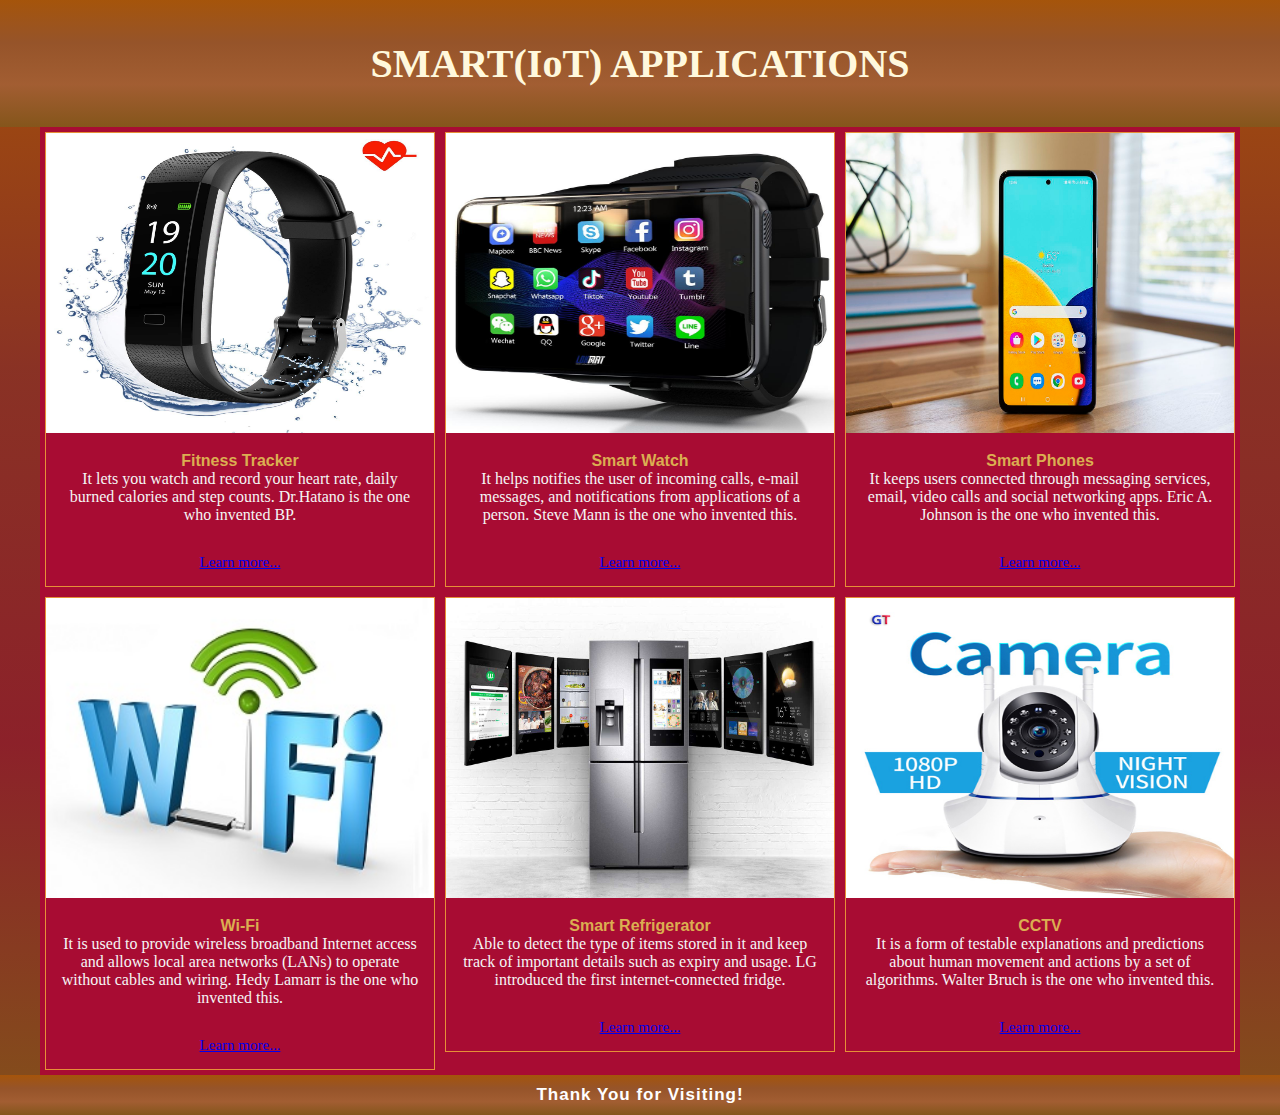
<file: DemoPages/gallery/trends/iot.html>
<!DOCTYPE html>
<html lang="en">
<head>
    <meta charset="UTF-8">
    <meta http-equiv="X-UA-Compatible" content="IE=edge">
    <meta name="viewport" content="width=device-width, initial-scale=1.0">
    <title>Smart(IoT) Applications</title>
    <link rel="stylesheet" href="trends.css">
</head>
<body>
    <nav>
        <p>SMART(IoT) APPLICATIONS</p>
        </nav>
    <div class="container">
        <div class="trends">
            <img src="images/trac.jpg">
            <div class="desc"><span>Fitness Tracker</span><br>It lets you watch and record your heart rate, daily burned calories and step counts.
                Dr.Hatano is the one who invented BP.</div>
            <p><a href="https://www.reliancegeneral.co.in/Insurance/Knowledge-Center/Blogs/Understand-the-Benefits-and-Uses-of-Fitness-Trackers--.aspx#:~:text=A%20fitness%20tracker%20lets%20you%20watch%20and%20record%20your%20heart,exercise%20more%20and%20sleep%20better.&text=Regular%20use%20of%20fitness%20tracker,workouts%20and%20makes%20them%20achievable." target="_blank">Learn more...</a></p>
        </div>
        <div class="trends">
            <img src="images/watch.jpeg">
            <div class="desc"><span>Smart Watch</span><br>It helps notifies the user of incoming calls, e-mail messages, and notifications from applications of a person.
                Steve Mann is the one who invented this.</div>
                <p><a href="https://www.britannica.com/technology/smartwatch" target="_blank">Learn more...</a></p>
        </div>
        <div class="trends">
            <img src="images/sm.jpg">
            <div class="desc"><span>Smart Phones</span><br>It keeps users connected through messaging services, email, video calls and social networking apps.
                Eric A. Johnson is the one who invented this.</div>
                <p><a href="https://www.lenovo.com/ph/en/faqs/pc-life-faqs/what-is-a-smartphone/" target="_blank">Learn more...</a></p>

        </div>
        <div class="trends">
            <img src="images/wifi.jpg">
            <div class="desc"><span>Wi-Fi</span><br>It is used to provide wireless broadband Internet access and allows local area networks (LANs) to operate without cables and wiring.
                Hedy Lamarr is the one who invented this.</div>
                <p><a href="https://www.britannica.com/technology/Wi-Fi" target="_blank">Learn more...</a></p>
        </div>
        <div class="trends">
            <img src="images/ref.jpg">
            <div class="desc"><span>Smart Refrigerator</span><br>Able to detect the type of items stored in it and keep track of important details such as expiry and usage.
                LG introduced the first internet-connected fridge.</div>
                <p><a href="https://www.techopedia.com/definition/15684/smart-refrigerator" target="_blank">Learn more...</a></p>
        </div>
        <div class="trends">
            <img src="images/cct.jpg">
            <div class="desc"><span>CCTV</span><br>It is a form of testable explanations and predictions about human movement and actions by a set of algorithms.
                Walter Bruch is the one who invented this.</div>
                <p><a href="https://www.igi-global.com/dictionary/smart-cctv-and-the-management-of-urban-space/47597" target="_blank">Learn more...</a></p>
        </div>
    
    
    </div>
    <footer>
        Thank You for Visiting!
    </footer>
</body>
</html>
</file>
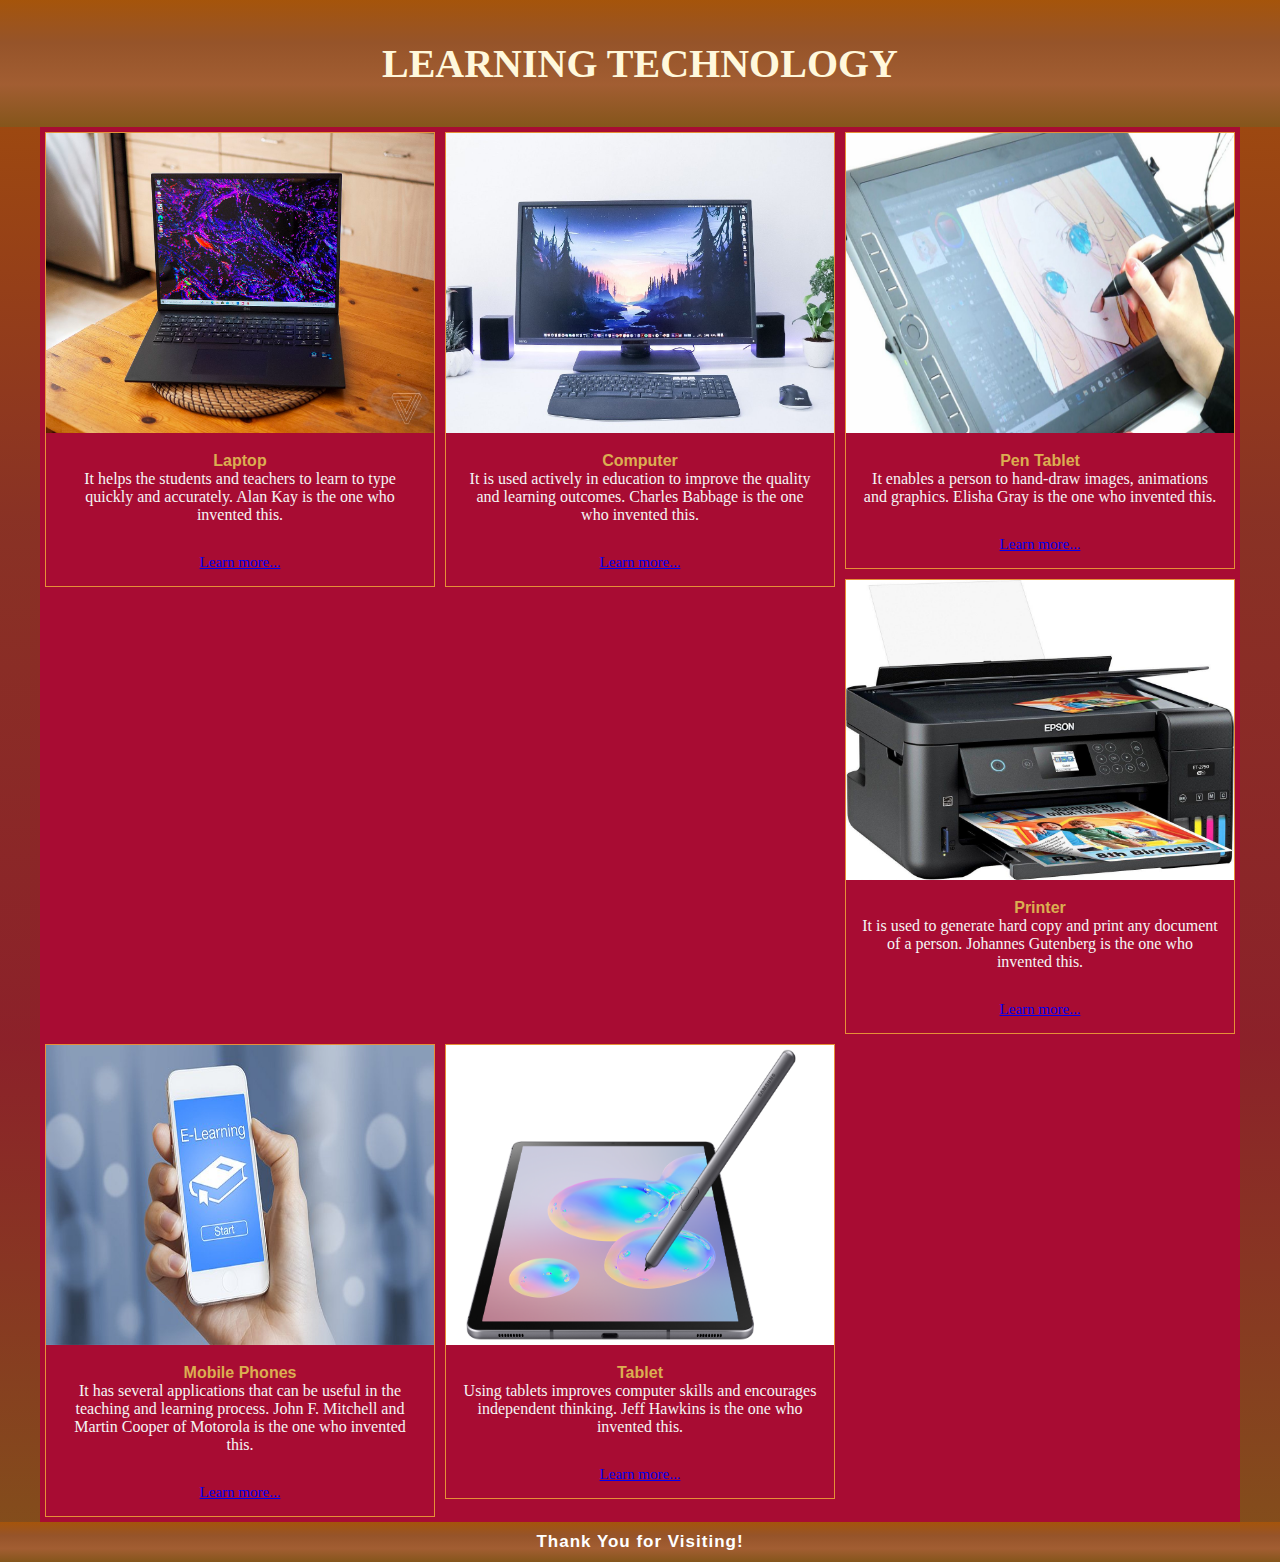
<file: DemoPages/gallery/trends/learning.html>
<!DOCTYPE html>
<html lang="en">
<head>
    <meta charset="UTF-8">
    <meta http-equiv="X-UA-Compatible" content="IE=edge">
    <meta name="viewport" content="width=device-width, initial-scale=1.0">
    <title>Learning Technology</title>
    <link rel="stylesheet" href="trends.css">
</head>
<body>
    <nav>
        <p>LEARNING TECHNOLOGY</p>
        </nav>
    <div class="container">
        <div class="trends">
            <img src="images/laptop.jpg">
            <div class="desc"><span>Laptop</span><br>It helps the students and teachers to learn to type quickly and accurately.
                Alan Kay is the one who invented this.</div>
            <p><a href="https://www.online-sciences.com/technology/the-importance-of-using-laptops-in-education/" target="_blank">Learn more...</a></p>
        </div>
        <div class="trends">
            <img src="images/computer.jpg">
            <div class="desc"><span>Computer</span><br>It is used actively in education to improve the quality and learning outcomes.
                Charles Babbage is the one who invented this.</div>
                <p><a href="https://en.wikipedia.org/wiki/Computer" target="_blank">Learn more...</a></p>
        </div>
        <div class="trends">
            <img src="images/pentab.jpg">
            <div class="desc"><span>Pen Tablet</span><br>It enables a person to hand-draw images, animations and graphics.
                Elisha Gray is the one who invented this.</div>
                <p><a href="https://www.computerhope.com/jargon/g/graptabl.htm" target="_blank">Learn more...</a></p>
        </div>
        <div class="trends">
            <img src="images/printer.jpg">
            <div class="desc"><span>Printer</span><br>It is used to generate hard copy and print any document of a person.
                Johannes Gutenberg is the one who invented this.</div>
                <p><a href="https://www.javatpoint.com/printers#:~:text=A%20printer%20is%20a%20hardware,devices%20to%20print%20the%20documents." target="_blank">Learn more...</a></p>

        </div>
        <div class="trends">
            <img src="images/cellphone.jpg">
            <div class="desc"><span>Mobile Phones</span><br>It has several applications that can be useful in the teaching and learning process.
                John F. Mitchell and Martin Cooper of Motorola is the one who invented this.</div>
                <p><a href="https://www.frontiersin.org/articles/10.3389/feduc.2020.00016/full#:~:text=Mobile%20phones%20have%20several%20applications,problem%2Dsolving%20software%2C%20etc." target="_blank">Learn more...</a></p>
        </div>
        <div class="trends">
            <img src="images/tablet.jpg">
            <div class="desc"><span>Tablet</span><br>Using tablets improves computer skills and encourages independent thinking.
                Jeff Hawkins is the one who invented this.</div>
                <p><a href="https://myelearningworld.com/10-benefits-of-tablets-in-the-classroom/#:~:text=Research%20studies%20show%20that%20using,recordings%20about%20what%20they%20experience." target="_blank">Learn more...</a></p>
        </div>
    
    </div>
    <footer>
        Thank You for Visiting!
    </footer>
</body>
</html>
</file>
<file: DemoPages/gallery/gallery.css>
.tech{
    background-color: #fff;
    position: relative;
    width: 325px;
    overflow: hidden;
    border-radius: 30px;
    box-shadow: -30px 70px 150px -20px rgba(51, 51, 51, 0.25);
    transform-style: preserve-3d;
    position: absolute;
}
.tech:nth-child(1){
    left: 10%;
    top: 33%;
}  
.tech:hover{
    background-color: #DBAE51;
} 
.tech:nth-child(2){
    left: 70%;
    top: 33%;
 
}  
.tech:nth-child(3){
    top: 33%;
    left: 40%;
}
.tech-image{
    position: relative;
    height: 160px;
}
.tech img{
    max-width: 100%;
    position: absolute;
    height: 200px;
    object-fit: cover;
    object-position: center;
}  
.tech-details{
    display: grid;
    grid-row-gap: 8px;
    grid-template: 1fr 1fr / 1fr 1fr;
    padding: 8px 30px 20px;
}
.tech-name{
    grid-column: 1;
    grid-row: 2;
    font-size: 14px;
    font-weight: bold;
    color: #A80C33;
}
body{
    font-family: 'Montserrat', sans-serif;
    background-color: #A80C33;
    perspective: 2000px;
    position: relative;
    height: 100vh;
    background: linear-gradient(rgba(163, 83, 8, 0.95), rgba(121, 70, 29, 0.65), rgba(94, 67, 26, 0.38), rgba(129, 84, 25, 0.95)),
    #A80C33;
}
</file>
<file: DemoPages/tribute/tribute.css>
*{
    margin: 0px;
    padding: 0;
}
body{
    background-color: #A80C33;
    background: linear-gradient(rgba(163, 83, 8, 0.95), rgba(121, 70, 29, 0.65), rgba(94, 67, 26, 0.38), rgba(129, 84, 25, 0.95)),
    #A80C33;
}
.box{
    width: 1200px;
    float: center;
    border: 1px solid none;
}
.box ul li{
    width: 200px;
    float: left;
    margin: 10px auto;
    text-align: center;
}
.box ul li a{
    text-decoration: none;
    color: rgb(255, 255, 255);
}
.box ul li:hover{
    background-color: #DBAE51;
}
.box ul li a:hover{
    color: white;
}
.header, .head{
    text-align: center;
    color: #DBAE51;
}
.mj img{
    height: 250px;
    width: 250px;
    position: absolute;
    bottom: 300px;
    right: 590px;
    object-fit: cover;
    transform: translateX(-20%);
    border-radius: 10%;
    justify-items: center;
    display: flex;
}
.outer{
    background: linear-gradient(rgba(163, 18, 8, 0.95), rgba(121, 32, 29, 0.65), rgba(94, 28, 26, 0.38), rgba(129, 28, 25, 0.95)),
    #A80C33;;
    border-radius: 20px;
    margin: 50px 80px 30px 80px;
    padding: 20px;
}
.header h1 {
    color: #DBAE51;
    font-size: 54px;
    font-family: 'Raleway', sans-serif;
    font-weight: bold;
    padding: 10px;
}
.caption h4 {
    font-family: consolas, sans-serif;
    font-size: 16px;
    color: #DBAE51;
}
.intro p {
    font-family: Arial, Helvetica, sans-serif;
    text-align: justify;
    font-size: 17px;
    padding: 10px;
    color: rgb(212, 211, 211);
}
.timeline ul {
    list-style: none;
    margin-left: 0;
    padding-left: 0;
    color: rgb(212, 211, 211);
}
  
.timeline li {
    padding-left: 6em;
    text-indent: -1em;
    font-family: Arial, Helvetica, Sans-Serif;
    font-size: 17px;
}
  
.timeline li:before {
    content: "►";
    padding-right: 5px;
}
.message p{
    font-family: cursive;
    color: rgb(212, 211, 211);
}
</file>
<file: DemoPages/gallery/trends/trends.css>
*{
    box-sizing: border-box;
}
body{
    margin: 0px;
    background: linear-gradient(rgba(163, 83, 8, 0.95), rgba(121, 70, 29, 0.65), rgba(94, 67, 26, 0.38), rgba(129, 84, 25, 0.95)),
    #A80C33;
}
nav{
    background: linear-gradient(rgba(163, 83, 8, 0.95), rgba(121, 70, 29, 0.65), rgba(94, 67, 26, 0.38), rgba(129, 84, 25, 0.95)), #CC6E41;
    width: 100%;
    overflow: auto;
}
nav p{
    color: cornsilk;
    font-weight: bold;
    text-align: center;
    font-size: 40px;
}
.container{
    max-width: 1200px;
    margin: auto;
    background: #A80C33;
    overflow: auto;
}
.trends{
    margin: 5px;
    border: 1px solid #E69037;
    float: left;
    width: 390px;
}
.trends img{
    width: 100%;
    height: 300px;
}
.trends p{
    text-align: center;
    font-size: 15px;
}
.desc{
    padding: 15px;
    text-align: center;
    color: whitesmoke;
}
.desc span{
    font-weight: bold;
    font-family: -apple-system, BlinkMacSystemFont, 'Segoe UI', Roboto, Oxygen, Ubuntu, Cantarell, 'Open Sans', 'Helvetica Neue', sans-serif;
    color: whitesmoke;
}
footer{
    padding: 10px;
    font-size: 17px;
    font-weight: bold;
    text-align: center;
    background: linear-gradient(rgba(163, 83, 8, 0.95), rgba(121, 70, 29, 0.65), rgba(94, 67, 26, 0.38), rgba(129, 84, 25, 0.95)), #CC6E41;
    color: white;
    font-family: Arial, Helvetica, sans-serif;
    letter-spacing: 1px;
}
.trends span{
    color: #DBAE51;
}
</file>
